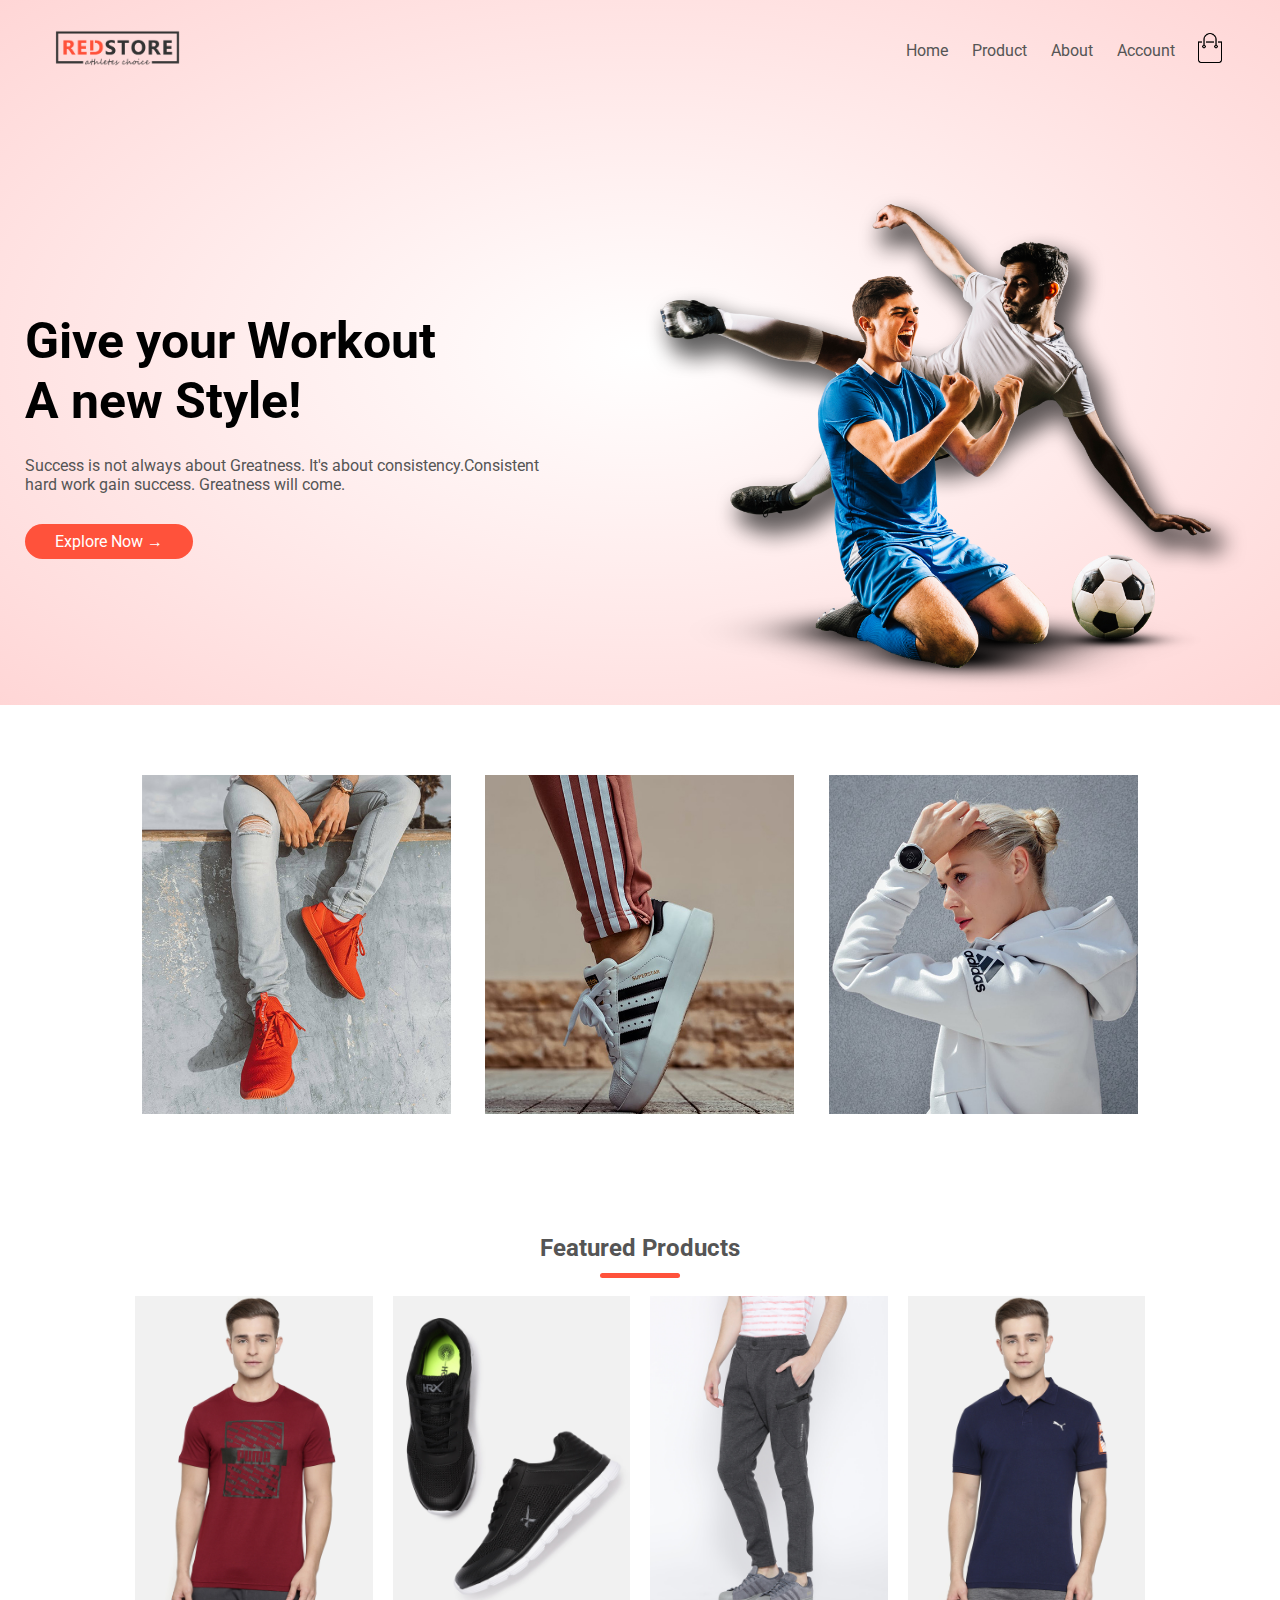
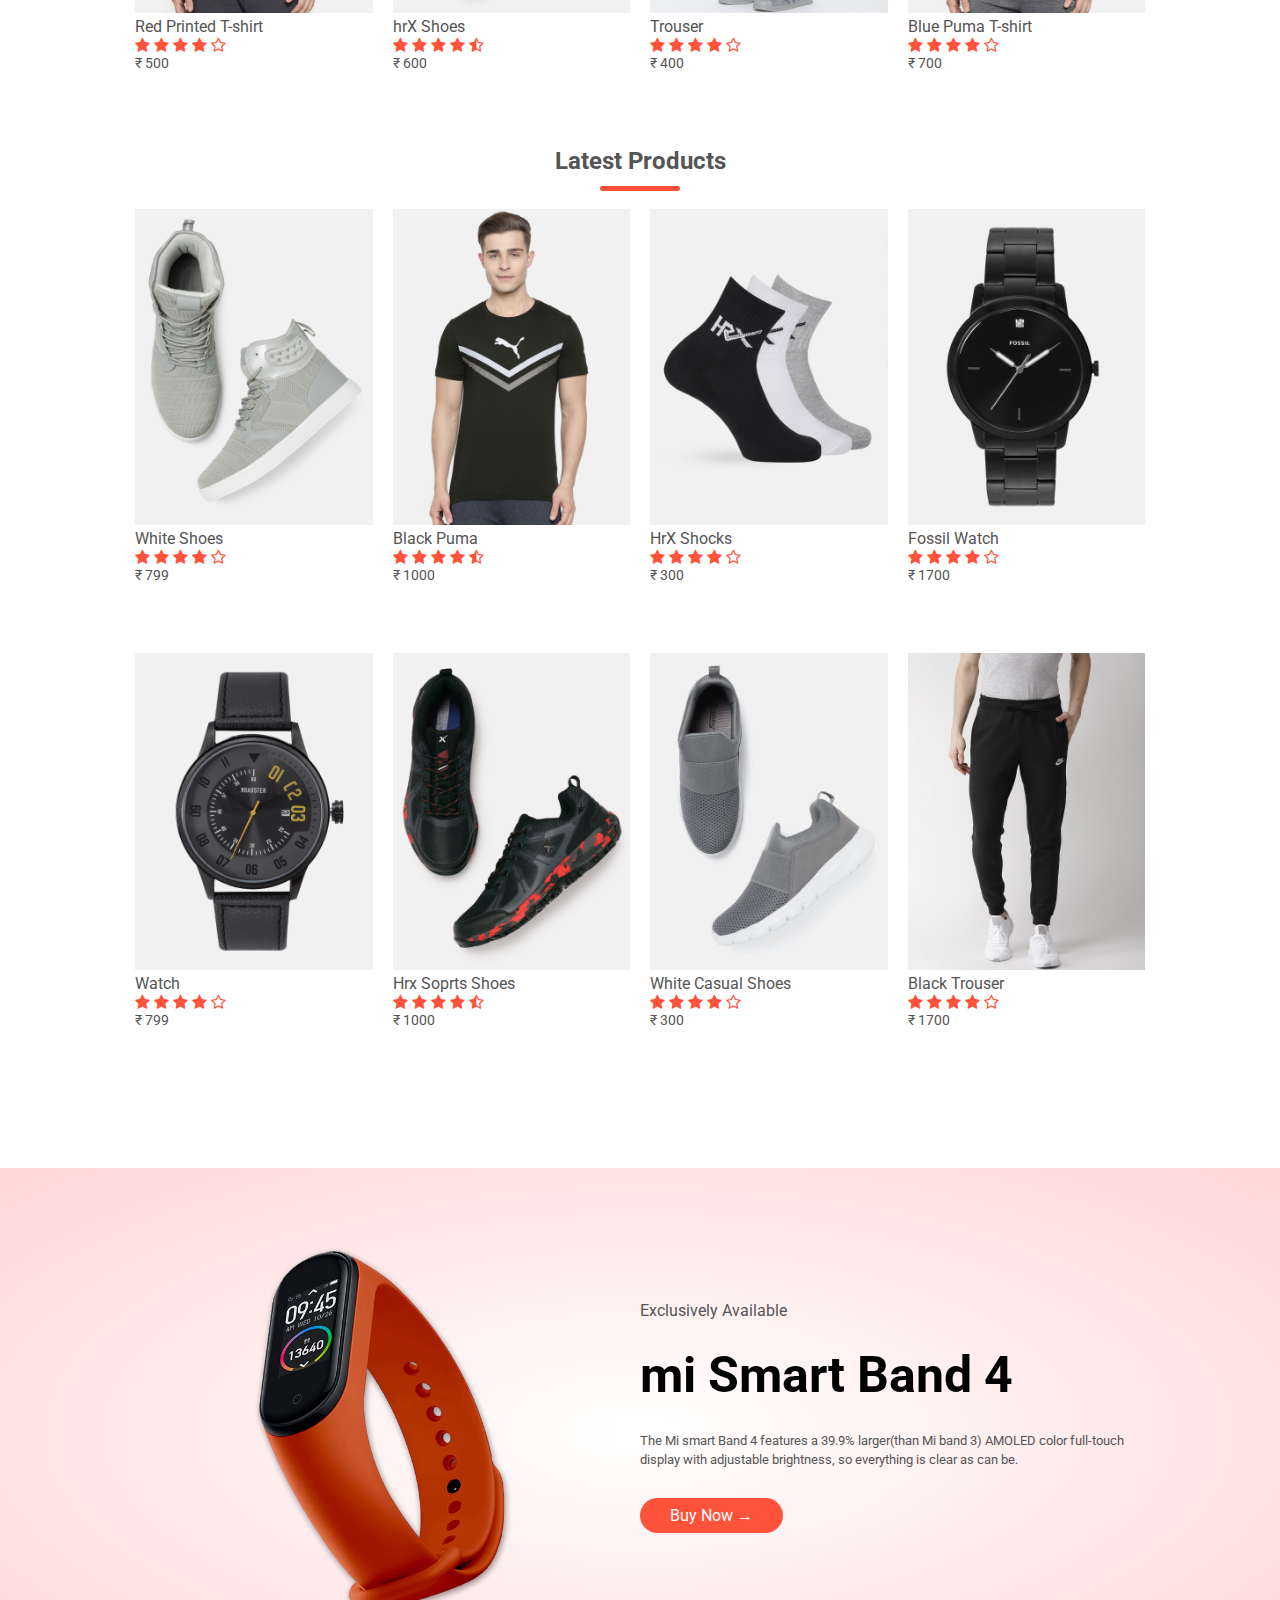
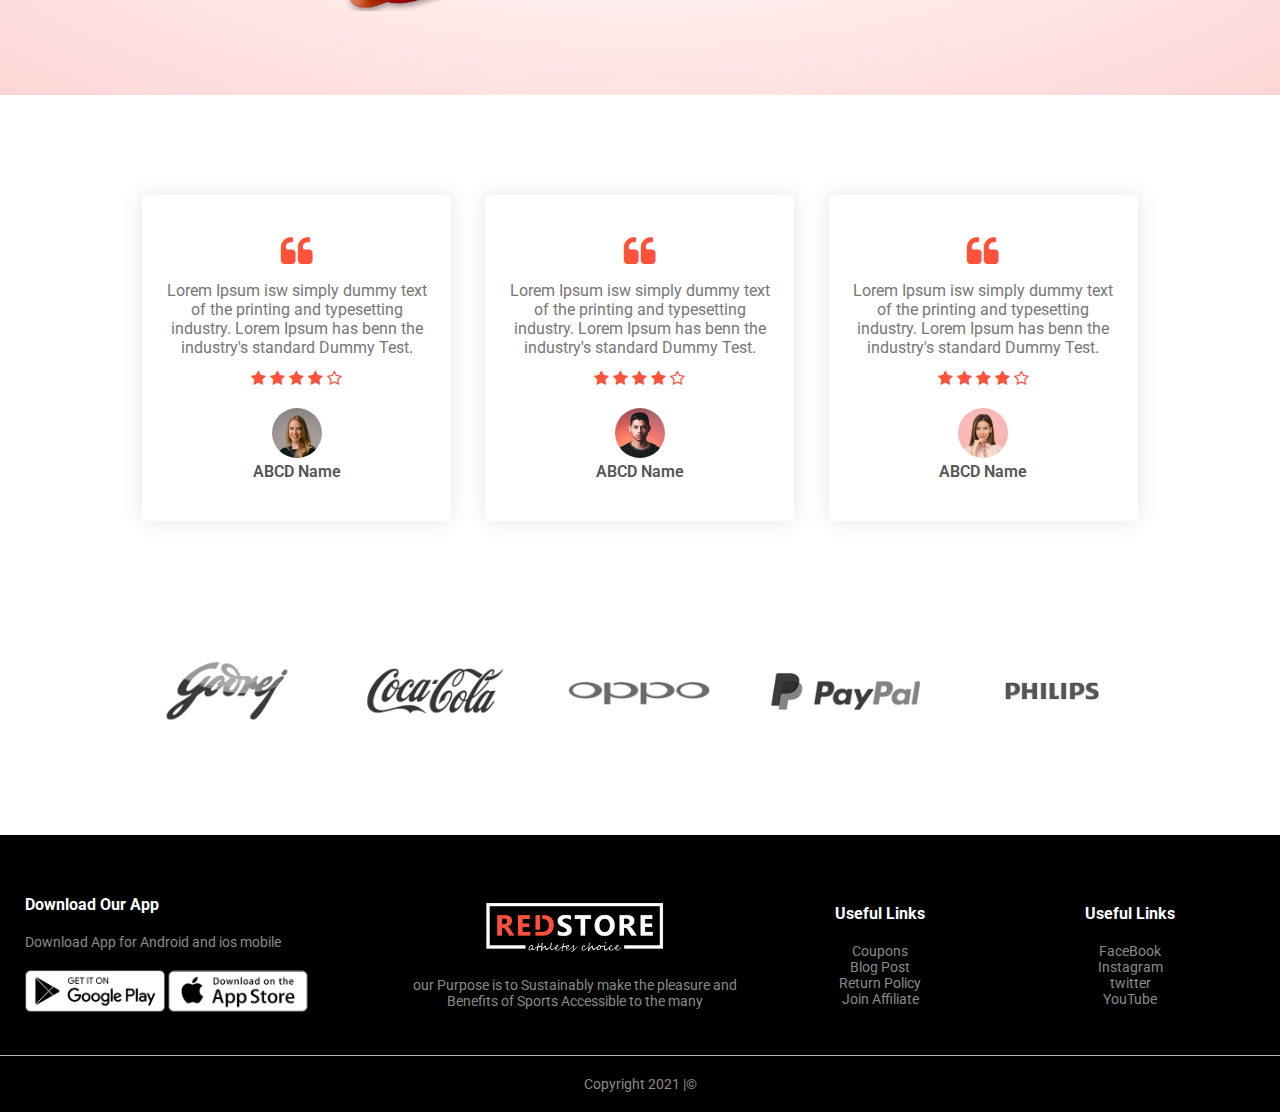
<file: index.html>
<!DOCTYPE html>
<html lang="en">
  <head>
    <meta charset="UTF-8" />
    <meta name="viewport" content="width=device-width, initial-scale=1.0" />
    <title>RedStore |Ecommerce</title>
    <link rel="stylesheet" href="style.css" />
    <!-- Font Link -->
    <link
      href="https://fonts.googleapis.com/css2?family=Roboto:wght@300;400;500;700&display=swap"
      rel="stylesheet"
    />
    <!-- Font -->
    <link
      rel="stylesheet"
      href="https://cdnjs.cloudflare.com/ajax/libs/font-awesome/4.7.0/css/font-awesome.min.css"
    />
  </head>
  <body>
    <div class="header">
      <div class="container">
        <div class="navbar">
          <div class="logo">
            <a href="index.html"
              ><img src="images/logo.png" alt="logo" width="125px"
            /></a>
          </div>
          <nav>
            <ul id="MenuItems">
              <li><a href="index.html">Home</a></li>
              <li><a href="product.html">Product</a></li>
              <li><a href="">About</a></li>
              <li><a href="account.html">Account</a></li>
            </ul>
          </nav>
          <a href="cart.html">
            <img src="images/cart.png" alt="cart" width="30px" height="30px"
          /></a>
          <img
            src="images/menu.png"
            alt="cart"
            class="menu-icon"
            onclick="menutoggle()"
          />
        </div>

        <div class="row">
          <div class="col-2">
            <h1>
              Give your Workout <br />
              A new Style!
            </h1>
            <p>
              Success is not always about Greatness. It's about
              consistency.Consistent <br />
              hard work gain success. Greatness will come.
            </p>
            <a href="" class="btn">Explore Now &#8594;</a>
          </div>

          <div class="col-2">
            <img src="images/image1.png" alt="" />
          </div>
        </div>
      </div>
    </div>

    <!-- header section end -->

    <!-- Fatured Categories -->

    <div class="categories">
      <div class="small-container">
        <div class="row">
          <div class="col-3"><img src="images/category-1.jpg" alt="" /></div>
          <div class="col-3"><img src="images/category-2.jpg" alt="" /></div>
          <div class="col-3"><img src="images/category-3.jpg" alt="" /></div>
        </div>
      </div>
    </div>

    <!-- Featured-Products -->

    <div class="small-container">
      <h2 class="title">Featured Products</h2>
      <div class="row">
        <div class="col-4">
          <a href="productdetails.html">
            <img src="images/product-1.jpg" alt=""
          /></a>
          <h4>Red Printed T-shirt</h4>
          <div class="rating">
            <i class="fa fa-star"></i>
            <i class="fa fa-star"></i>
            <i class="fa fa-star"></i>
            <i class="fa fa-star"></i>
            <i class="fa fa-star-o"></i>
          </div>
          <p>&#x20B9; 500</p>
        </div>
        <div class="col-4">
          <img src="images/product-2.jpg" alt="" />
          <h4>hrX Shoes</h4>
          <div class="rating">
            <i class="fa fa-star"></i>
            <i class="fa fa-star"></i>
            <i class="fa fa-star"></i>
            <i class="fa fa-star"></i>
            <i class="fa fa-star-half-o"></i>
          </div>
          <p>&#x20B9; 600</p>
        </div>
        <div class="col-4">
          <img src="images/product-3.jpg" alt="" />
          <h4>Trouser</h4>
          <div class="rating">
            <i class="fa fa-star"></i>
            <i class="fa fa-star"></i>
            <i class="fa fa-star"></i>
            <i class="fa fa-star"></i>
            <i class="fa fa-star-o"></i>
          </div>
          <p>&#x20B9; 400</p>
        </div>
        <div class="col-4">
          <img src="images/product-4.jpg" alt="" />
          <h4>Blue Puma T-shirt</h4>
          <div class="rating">
            <i class="fa fa-star"></i>
            <i class="fa fa-star"></i>
            <i class="fa fa-star"></i>
            <i class="fa fa-star"></i>
            <i class="fa fa-star-o"></i>
          </div>
          <p>&#x20B9; 700</p>
        </div>
      </div>

      <!-- Latest Products -->

      <h2 class="title">Latest Products</h2>

      <div class="row">
        <div class="col-4">
          <img src="images/product-5.jpg" alt="" />
          <h4>White Shoes</h4>
          <div class="rating">
            <i class="fa fa-star"></i>
            <i class="fa fa-star"></i>
            <i class="fa fa-star"></i>
            <i class="fa fa-star"></i>
            <i class="fa fa-star-o"></i>
          </div>
          <p>&#x20B9; 799</p>
        </div>
        <div class="col-4">
          <img src="images/product-6.jpg" alt="" />
          <h4>Black Puma</h4>
          <div class="rating">
            <i class="fa fa-star"></i>
            <i class="fa fa-star"></i>
            <i class="fa fa-star"></i>
            <i class="fa fa-star"></i>
            <i class="fa fa-star-half-o"></i>
          </div>
          <p>&#x20B9; 1000</p>
        </div>
        <div class="col-4">
          <img src="images/product-7.jpg" alt="" />
          <h4>HrX Shocks</h4>
          <div class="rating">
            <i class="fa fa-star"></i>
            <i class="fa fa-star"></i>
            <i class="fa fa-star"></i>
            <i class="fa fa-star"></i>
            <i class="fa fa-star-o"></i>
          </div>
          <p>&#x20B9; 300</p>
        </div>
        <div class="col-4">
          <img src="images/product-8.jpg" alt="" />
          <h4>Fossil Watch</h4>
          <div class="rating">
            <i class="fa fa-star"></i>
            <i class="fa fa-star"></i>
            <i class="fa fa-star"></i>
            <i class="fa fa-star"></i>
            <i class="fa fa-star-o"></i>
          </div>
          <p>&#x20B9; 1700</p>
        </div>
        <div class="col-4">
          <img src="images/product-9.jpg" alt="" />
          <h4>Watch</h4>
          <div class="rating">
            <i class="fa fa-star"></i>
            <i class="fa fa-star"></i>
            <i class="fa fa-star"></i>
            <i class="fa fa-star"></i>
            <i class="fa fa-star-o"></i>
          </div>
          <p>&#x20B9; 799</p>
        </div>
        <div class="col-4">
          <img src="images/product-10.jpg" alt="" />
          <h4>Hrx Soprts Shoes</h4>
          <div class="rating">
            <i class="fa fa-star"></i>
            <i class="fa fa-star"></i>
            <i class="fa fa-star"></i>
            <i class="fa fa-star"></i>
            <i class="fa fa-star-half-o"></i>
          </div>
          <p>&#x20B9; 1000</p>
        </div>
        <div class="col-4">
          <img src="images/product-11.jpg" alt="" />
          <h4>White Casual Shoes</h4>
          <div class="rating">
            <i class="fa fa-star"></i>
            <i class="fa fa-star"></i>
            <i class="fa fa-star"></i>
            <i class="fa fa-star"></i>
            <i class="fa fa-star-o"></i>
          </div>
          <p>&#x20B9; 300</p>
        </div>
        <div class="col-4">
          <img src="images/product-12.jpg" alt="" />
          <h4>Black Trouser</h4>
          <div class="rating">
            <i class="fa fa-star"></i>
            <i class="fa fa-star"></i>
            <i class="fa fa-star"></i>
            <i class="fa fa-star"></i>
            <i class="fa fa-star-o"></i>
          </div>
          <p>&#x20B9; 1700</p>
        </div>
      </div>
    </div>

    <!-- offer -->

    <div class="offer">
      <div class="small-container">
        <div class="row">
          <div class="col-2">
            <img src="images/exclusive.png" alt="" class="offer-img" />
          </div>
          <div class="col-2">
            <p>Exclusively Available</p>
            <h1>mi Smart Band 4</h1>
            <small>
              The Mi smart Band 4 features a 39.9% larger(than Mi band 3) AMOLED
              color full-touch display with adjustable brightness, so everything
              is clear as can be. <br />
            </small>
            <a href="" class="btn">Buy Now &#8594;</a>
          </div>
        </div>
      </div>
    </div>

    <!-- testimonial -->

    <div class="testimonial">
      <div class="small-container">
        <div class="row">
          <div class="col-3">
            <i class="fa fa-quote-left"></i>
            <p>
              Lorem Ipsum isw simply dummy text of the printing and typesetting
              industry. Lorem Ipsum has benn the industry's standard Dummy Test.
            </p>
            <div class="rating">
              <i class="fa fa-star"></i>
              <i class="fa fa-star"></i>
              <i class="fa fa-star"></i>
              <i class="fa fa-star"></i>
              <i class="fa fa-star-o"></i>
            </div>
            <img src="images/user-1.png" alt="" />
            <h3>ABCD Name</h3>
          </div>
          <div class="col-3">
            <i class="fa fa-quote-left"></i>
            <p>
              Lorem Ipsum isw simply dummy text of the printing and typesetting
              industry. Lorem Ipsum has benn the industry's standard Dummy Test.
            </p>
            <div class="rating">
              <i class="fa fa-star"></i>
              <i class="fa fa-star"></i>
              <i class="fa fa-star"></i>
              <i class="fa fa-star"></i>
              <i class="fa fa-star-o"></i>
            </div>
            <img src="images/user-2.png" alt="" />
            <h3>ABCD Name</h3>
          </div>
          <div class="col-3">
            <i class="fa fa-quote-left"></i>
            <p>
              Lorem Ipsum isw simply dummy text of the printing and typesetting
              industry. Lorem Ipsum has benn the industry's standard Dummy Test.
            </p>
            <div class="rating">
              <i class="fa fa-star"></i>
              <i class="fa fa-star"></i>
              <i class="fa fa-star"></i>
              <i class="fa fa-star"></i>
              <i class="fa fa-star-o"></i>
            </div>
            <img src="images/user-3.png" alt="" />
            <h3>ABCD Name</h3>
          </div>
        </div>
      </div>
    </div>

    <!-- ------------- Brands Logo -->

    <div class="brands">
      <div class="small-container">
        <div class="row">
          <div class="col-5">
            <img src="images/logo-godrej.png" alt="" />
          </div>
          <div class="col-5">
            <img src="images/logo-coca-cola.png" alt="" />
          </div>
          <div class="col-5">
            <img src="images/logo-oppo.png" alt="" />
          </div>
          <div class="col-5">
            <img src="images/logo-paypal.png" alt="" />
          </div>
          <div class="col-5">
            <img src="images/logo-philips.png" alt="" />
          </div>
        </div>
      </div>
    </div>

    <!-- Footer section -->

    <div class="footer">
      <div class="container">
        <div class="row">
          <div class="footer-col-1">
            <h3>Download Our App</h3>
            <p>Download App for Android and ios mobile</p>
            <div class="app-logo">
              <img src="images/play-store.png" alt="" />
              <img src="images/app-store.png" alt="" />
            </div>
          </div>
          <div class="footer-col-2">
            <img src="images/logo-white.png" alt="" />
            <p>
              our Purpose is to Sustainably make the pleasure and Benefits of
              Sports Accessible to the many
            </p>
          </div>
          <div class="footer-col-3">
            <h3>Useful Links</h3>
            <ul>
              <li>Coupons</li>
              <li>Blog Post</li>
              <li>Return Policy</li>
              <li>Join Affiliate</li>
            </ul>
          </div>
          <div class="footer-col-4">
            <h3>Useful Links</h3>
            <ul>
              <li>FaceBook</li>
              <li>Instagram</li>
              <li>twitter</li>
              <li>YouTube</li>
            </ul>
          </div>
        </div>
      </div>
      <hr />
      <p class="copyright">Copyright 2021 |©</p>
    </div>

    <!-- js for toggle menu -->

    <script>
      var MenuItems = document.getElementById("MenuItems");
      MenuItems.style.maxHeight = "0px";

      function menutoggle() {
        if (MenuItems.style.maxHeight == "0px") {
          MenuItems.style.maxHeight = "200px";
        } else {
          MenuItems.style.maxHeight = "0";
        }
      }
    </script>
  </body>
</html>
</file>
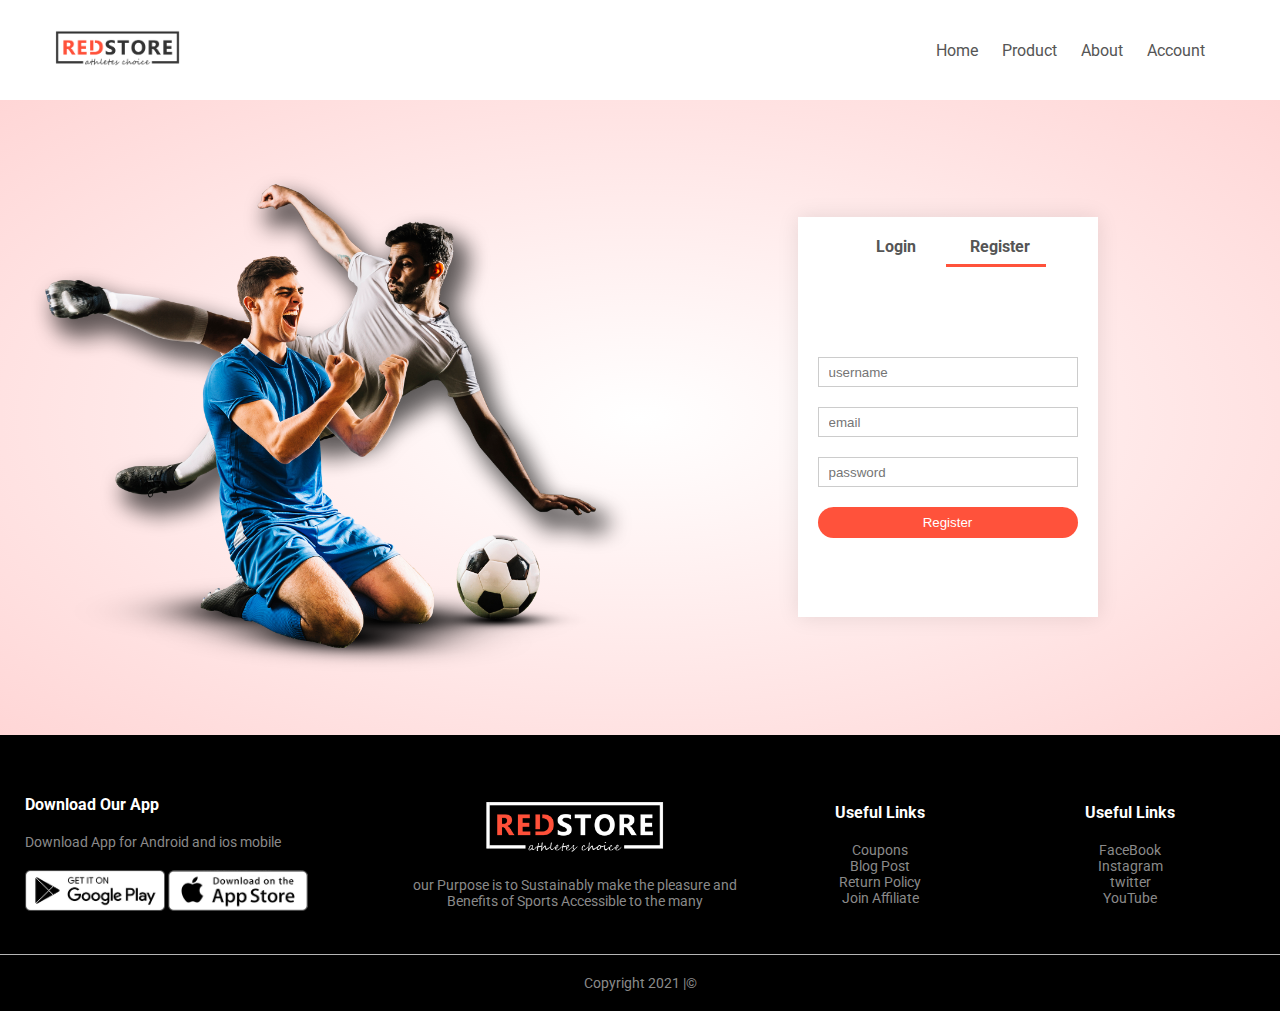
<file: account.html>
<!DOCTYPE html>
<html lang="en">
  <head>
    <meta charset="UTF-8" />
    <meta name="viewport" content="width=device-width, initial-scale=1.0" />
    <title>Product | RedStore</title>
    <link rel="stylesheet" href="style.css" />
    <!-- Font Link -->
    <link
      href="https://fonts.googleapis.com/css2?family=Roboto:wght@300;400;500;700&display=swap"
      rel="stylesheet"
    />
    <!-- Font -->
    <link
      rel="stylesheet"
      href="https://cdnjs.cloudflare.com/ajax/libs/font-awesome/4.7.0/css/font-awesome.min.css"
    />
  </head>

  <body>
    <div class="container">
      <div class="navbar">
        <div class="logo">
          <img src="images/logo.png" alt="logo" width="125px" />
        </div>
        <nav>
          <!-- Navigation bar  -->
          <ul id="MenuItems">
            <li><a href="index.html">Home</a></li>
            <li><a href="">Product</a></li>
            <li><a href="">About</a></li>
            <li><a href="">Account</a></li>
          </ul>
        </nav>

        <img
          src="images/menu.png"
          alt="cart"
          class="menu-icon"
          onclick="menutoggle()"
        />
      </div>
    </div>

    <!-- Account Details -->

    <div class="account-page">
      <div class="container">
        <div class="row">
          <div class="col-2">
            <img src="images/image1.png" alt="" width="100%" />
          </div>
          <div class="col-2">
            <div class="form-container">
              <div class="form-btn">
                <span onclick="login()">Login</span>
                <span onclick="register()">Register</span>
                <hr id="Indicator" />
              </div>

              <form id="LoginForm">
                <input type="text" placeholder="username" />
                <input type="password" placeholder="password" />
                <button type="submit" class="btn">Login</button>
                <a href="">ForgotPassword</a>
              </form>

              <form id="RgForm">
                <input type="text" placeholder="username" />
                <input type="email" placeholder="email" />
                <input type="password" placeholder="password" />
                <button type="submit" class="btn">Register</button>
              </form>
            </div>
          </div>
        </div>
      </div>
    </div>

    <!-- Footer section -->

    <div class="footer">
      <div class="container">
        <div class="row">
          <div class="footer-col-1">
            <h3>Download Our App</h3>
            <p>Download App for Android and ios mobile</p>
            <div class="app-logo">
              <img src="images/play-store.png" alt="" />
              <img src="images/app-store.png" alt="" />
            </div>
          </div>
          <div class="footer-col-2">
            <img src="images/logo-white.png" alt="" />
            <p>
              our Purpose is to Sustainably make the pleasure and Benefits of
              Sports Accessible to the many
            </p>
          </div>
          <div class="footer-col-3">
            <h3>Useful Links</h3>
            <ul>
              <li>Coupons</li>
              <li>Blog Post</li>
              <li>Return Policy</li>
              <li>Join Affiliate</li>
            </ul>
          </div>
          <div class="footer-col-4">
            <h3>Useful Links</h3>
            <ul>
              <li>FaceBook</li>
              <li>Instagram</li>
              <li>twitter</li>
              <li>YouTube</li>
            </ul>
          </div>
        </div>
      </div>
      <hr />
      <p class="copyright">Copyright 2021 |©</p>
    </div>

    <!-- js for toggle menu -->

    <script>
      var MenuItems = document.getElementById("MenuItems");
      MenuItems.style.maxHeight = "0px";

      function menutoggle() {
        if (MenuItems.style.maxHeight == "0px") {
          MenuItems.style.maxHeight = "200px";
        } else {
          MenuItems.style.maxHeight = "0";
        }
      }
    </script>

    <!-- Js for Toggle form -->

    <script>
      var LoginForm = document.getElementById("LoginForm");
      var RgForm = document.getElementById("RgForm");
      var Indicator = document.getElementById("Indicator");

      function register() {
        RgForm.style.transform = "translateX(0px)";
        LoginForm.style.transform = "translateX(0px)";
        Indicator.style.transform = "translateX(100px)";
      }

      function login() {
        RgForm.style.transform = "translateX(300px)";
        LoginForm.style.transform = "translateX(300px)";
        Indicator.style.transform = "translateX(0px)";
      }
    </script>
  </body>
</html>
</file>
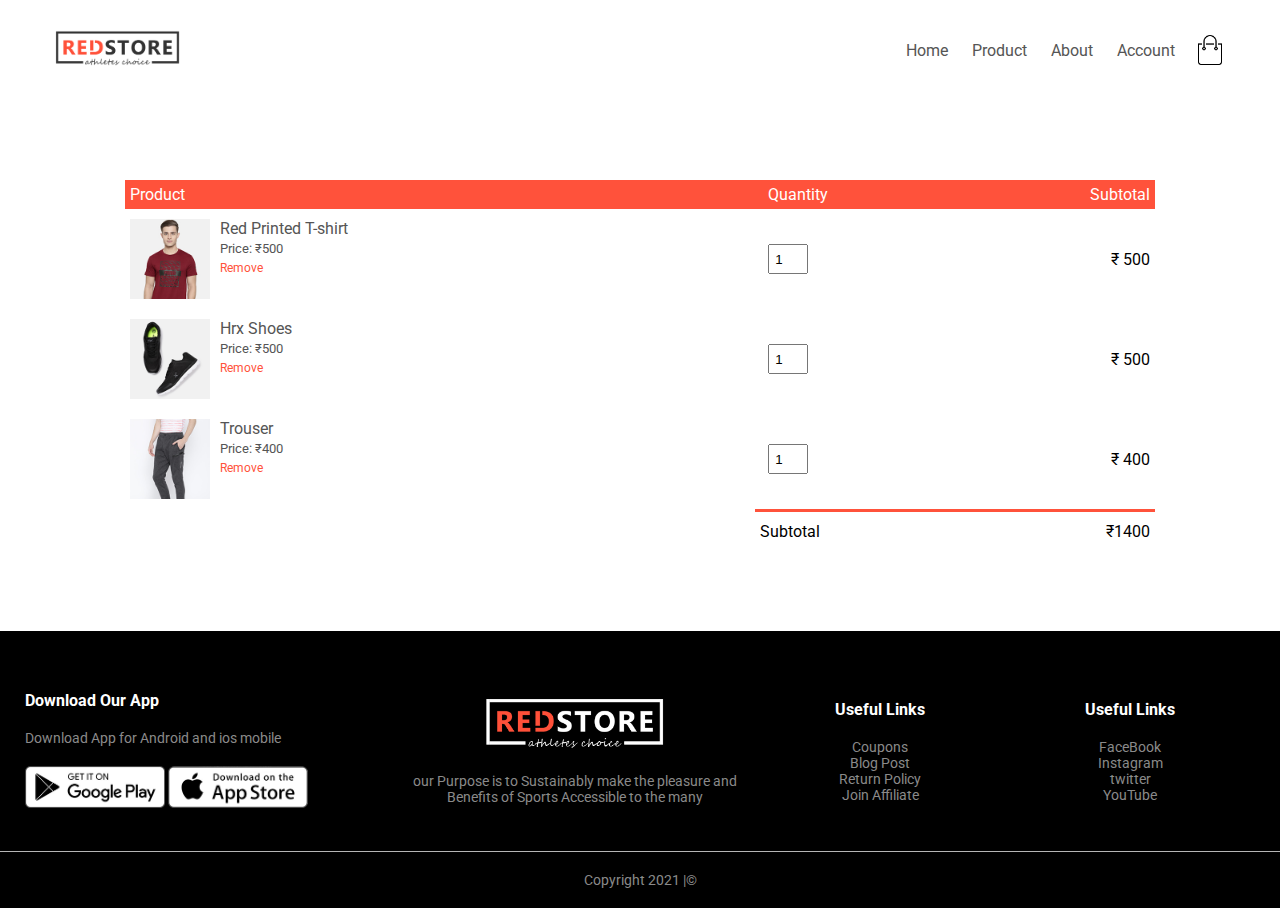
<file: cart.html>
<!DOCTYPE html>
<html lang="en">
  <head>
    <meta charset="UTF-8" />
    <meta name="viewport" content="width=device-width, initial-scale=1.0" />
    <title>Product | RedStore</title>
    <link rel="stylesheet" href="style.css" />
    <!-- Font Link -->
    <link
      href="https://fonts.googleapis.com/css2?family=Roboto:wght@300;400;500;700&display=swap"
      rel="stylesheet"
    />
    <!-- Font -->
    <link
      rel="stylesheet"
      href="https://cdnjs.cloudflare.com/ajax/libs/font-awesome/4.7.0/css/font-awesome.min.css"
    />
  </head>

  <body>
    <div class="container">
      <div class="navbar">
        <div class="logo">
          <img src="images/logo.png" alt="logo" width="125px" />
        </div>
        <nav>
          <!-- Navigation bar  -->
          <ul id="MenuItems">
            <li><a href="index.html">Home</a></li>
            <li><a href="product.html">Product</a></li>
            <li><a href="">About</a></li>
            <li><a href="">Account</a></li>
          </ul>
        </nav>
        <img src="images/cart.png" alt="cart" width="30px" height="30px" />
        <img
          src="images/menu.png"
          alt="cart"
          class="menu-icon"
          onclick="menutoggle()"
        />
      </div>
    </div>

    <!-- Cart Items Details -->

    <div class="small-container cart-page">
      <table>
        <tr>
          <th>Product</th>
          <th>Quantity</th>
          <th>Subtotal</th>
        </tr>

        <tr>
          <td>
            <div class="cart-info">
              <img src="images/buy-1.jpg" alt="" />
              <div>
                <p>Red Printed T-shirt</p>
                <small>Price: &#x20B9;500</small>
                <br />
                <a href="">Remove</a>
              </div>
            </div>
          </td>
          <td><input type="number" value="1" /></td>
          <td>&#x20B9; 500</td>
        </tr>

        <tr>
          <td>
            <div class="cart-info">
              <img src="images/buy-2.jpg" alt="" />
              <div>
                <p>Hrx Shoes</p>
                <small>Price: &#x20B9;500</small>
                <br />
                <a href="">Remove</a>
              </div>
            </div>
          </td>
          <td><input type="number" value="1" /></td>
          <td>&#x20B9; 500</td>
        </tr>

        <tr>
          <td>
            <div class="cart-info">
              <img src="images/buy-3.jpg" alt="" />
              <div>
                <p>Trouser</p>
                <small>Price: &#x20B9;400</small>
                <br />
                <a href="">Remove</a>
              </div>
            </div>
          </td>
          <td><input type="number" value="1" /></td>
          <td>&#x20B9; 400</td>
        </tr>
      </table>

      <!-- total price -->
      <div class="total-price">
        <table>
          <tr>
            <td>Subtotal</td>
            <td>&#x20B9;1400</td>
          </tr>
        </table>
      </div>
    </div>

    <!-- Footer section -->

    <div class="footer">
      <div class="container">
        <div class="row">
          <div class="footer-col-1">
            <h3>Download Our App</h3>
            <p>Download App for Android and ios mobile</p>
            <div class="app-logo">
              <img src="images/play-store.png" alt="" />
              <img src="images/app-store.png" alt="" />
            </div>
          </div>
          <div class="footer-col-2">
            <img src="images/logo-white.png" alt="" />
            <p>
              our Purpose is to Sustainably make the pleasure and Benefits of
              Sports Accessible to the many
            </p>
          </div>
          <div class="footer-col-3">
            <h3>Useful Links</h3>
            <ul>
              <li>Coupons</li>
              <li>Blog Post</li>
              <li>Return Policy</li>
              <li>Join Affiliate</li>
            </ul>
          </div>
          <div class="footer-col-4">
            <h3>Useful Links</h3>
            <ul>
              <li>FaceBook</li>
              <li>Instagram</li>
              <li>twitter</li>
              <li>YouTube</li>
            </ul>
          </div>
        </div>
      </div>
      <hr />
      <p class="copyright">Copyright 2021 |©</p>
    </div>

    <!-- js for toggle menu -->

    <script>
      var MenuItems = document.getElementById("MenuItems");
      MenuItems.style.maxHeight = "0px";

      function menutoggle() {
        if (MenuItems.style.maxHeight == "0px") {
          MenuItems.style.maxHeight = "200px";
        } else {
          MenuItems.style.maxHeight = "0";
        }
      }
    </script>
  </body>
</html>
</file>
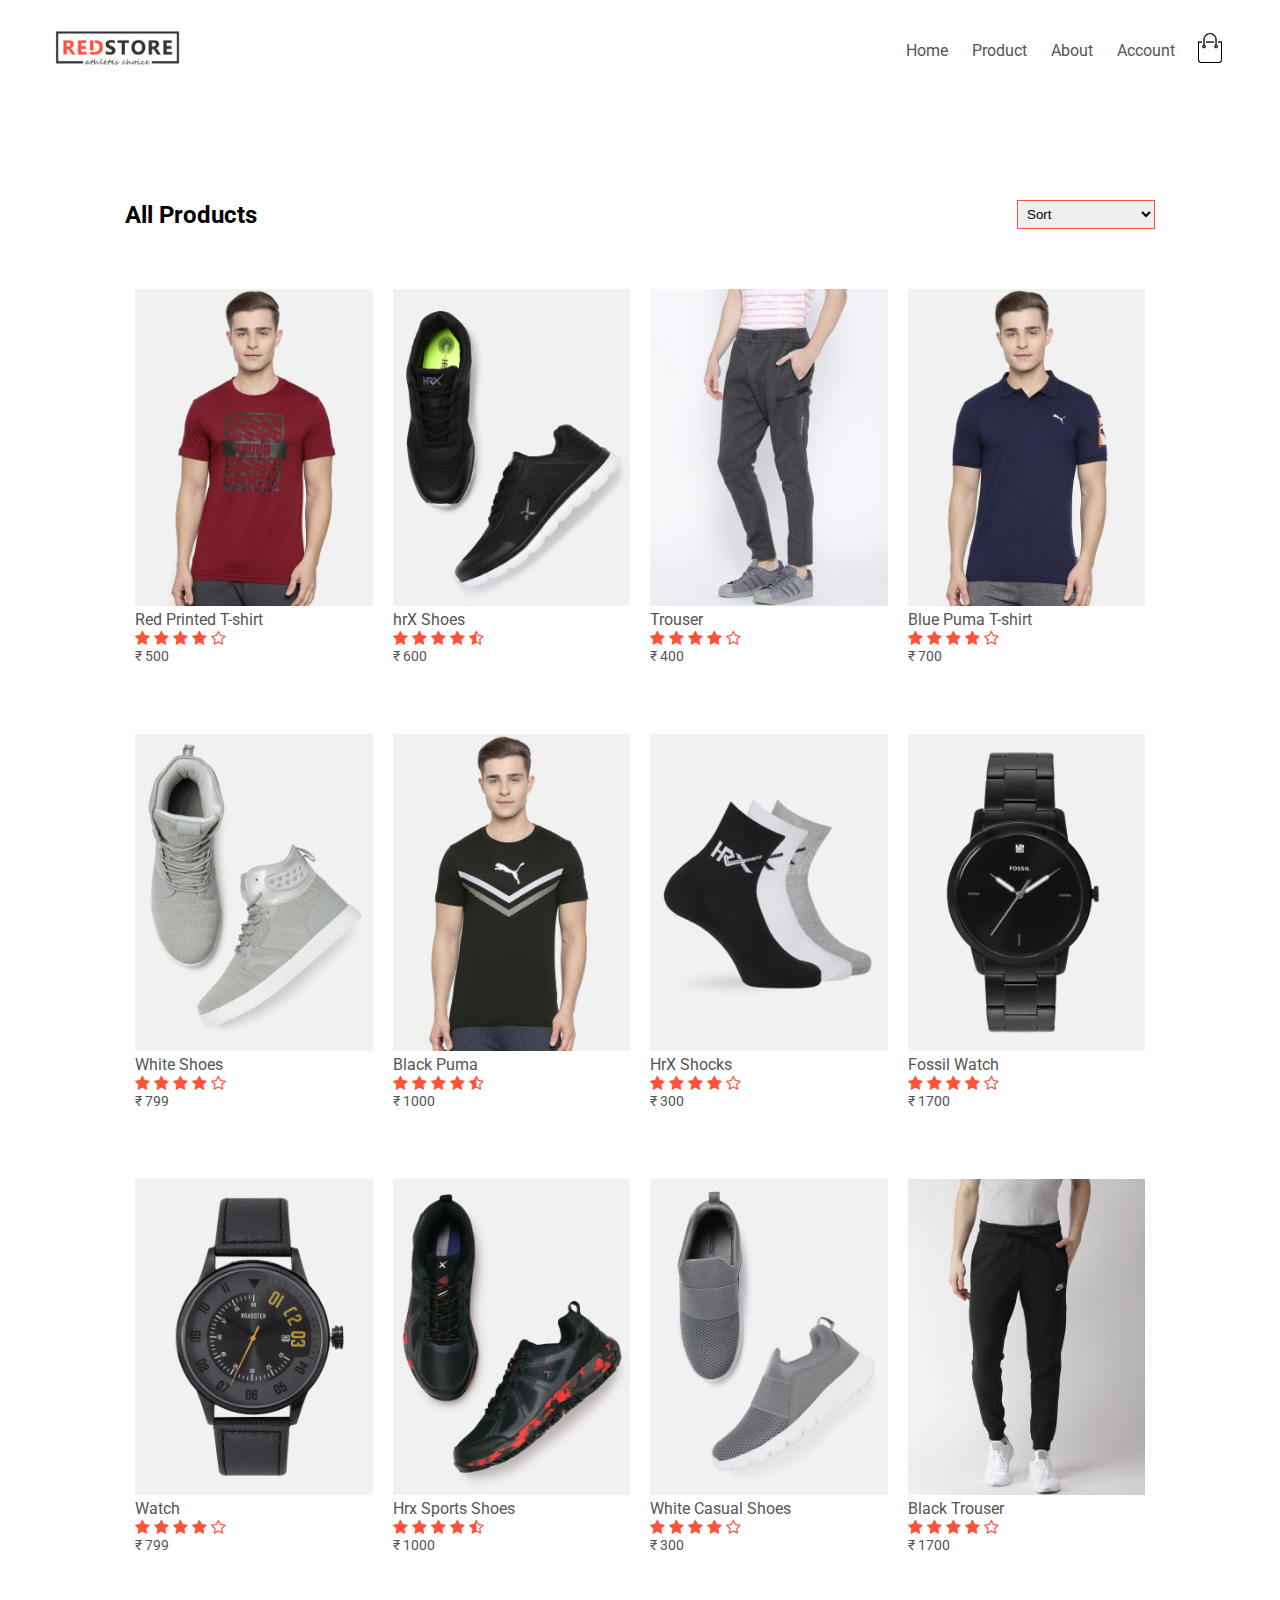
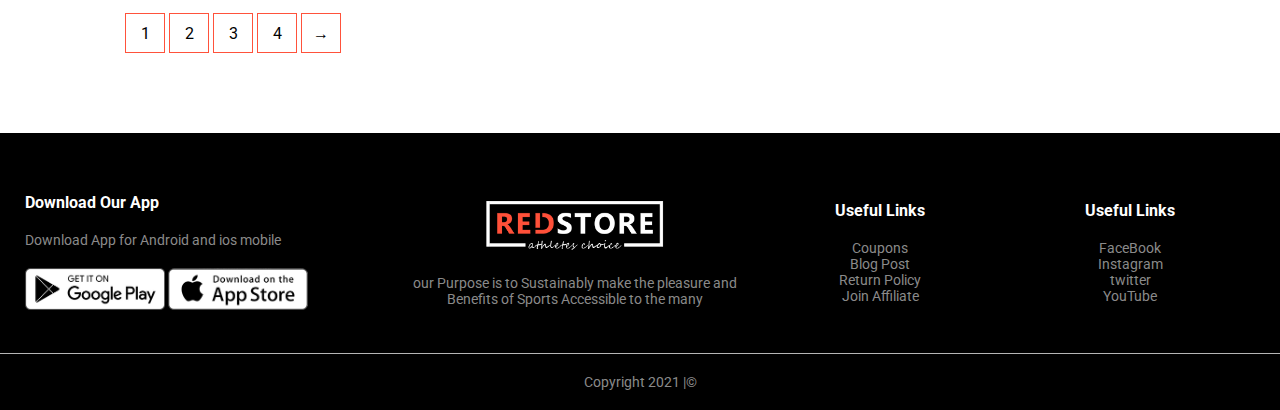
<file: product.html>
<!DOCTYPE html>
<html lang="en">
  <head>
    <meta charset="UTF-8" />
    <meta name="viewport" content="width=device-width, initial-scale=1.0" />
    <title>Product | RedStore</title>
    <link rel="stylesheet" href="style.css" />
    <!-- Font Link -->
    <link
      href="https://fonts.googleapis.com/css2?family=Roboto:wght@300;400;500;700&display=swap"
      rel="stylesheet"
    />
    <!-- Font -->
    <link
      rel="stylesheet"
      href="https://cdnjs.cloudflare.com/ajax/libs/font-awesome/4.7.0/css/font-awesome.min.css"
    />
  </head>
  <body>
    <div class="container">
      <div class="navbar">
        <div class="logo">
          <img src="images/logo.png" alt="logo" width="125px" />
        </div>
        <nav>
          <ul id="MenuItems">
            <li><a href="index.html">Home</a></li>
            <li><a href="product.html">Product</a></li>
            <li><a href="">About</a></li>
            <li><a href="account.html">Account</a></li>
          </ul>
        </nav>
        <a href="cart.html">
          <img src="images/cart.png" alt="cart" width="30px" height="30px"
        /></a>
        <img
          src="images/menu.png"
          alt="cart"
          class="menu-icon"
          onclick="menutoggle()"
        />
      </div>
    </div>

    <div class="small-container">
      <div class="row row-2">
        <h2>All Products</h2>
        <select>
          <option>Sort</option>
          <option>Sort By Price</option>
          <option>Sort By popularity</option>
          <option>Sort by Sale</option>
        </select>
      </div>

      <div class="row">
        <div class="col-4">
          <a href="productdetails.html"
            ><img src="images/product-1.jpg" alt=""
          /></a>
          <h4>Red Printed T-shirt</h4>
          <div class="rating">
            <i class="fa fa-star"></i>
            <i class="fa fa-star"></i>
            <i class="fa fa-star"></i>
            <i class="fa fa-star"></i>
            <i class="fa fa-star-o"></i>
          </div>
          <p>&#x20B9; 500</p>
        </div>
        <div class="col-4">
          <img src="images/product-2.jpg" alt="" />
          <h4>hrX Shoes</h4>
          <div class="rating">
            <i class="fa fa-star"></i>
            <i class="fa fa-star"></i>
            <i class="fa fa-star"></i>
            <i class="fa fa-star"></i>
            <i class="fa fa-star-half-o"></i>
          </div>
          <p>&#x20B9; 600</p>
        </div>
        <div class="col-4">
          <img src="images/product-3.jpg" alt="" />
          <h4>Trouser</h4>
          <div class="rating">
            <i class="fa fa-star"></i>
            <i class="fa fa-star"></i>
            <i class="fa fa-star"></i>
            <i class="fa fa-star"></i>
            <i class="fa fa-star-o"></i>
          </div>
          <p>&#x20B9; 400</p>
        </div>
        <div class="col-4">
          <img src="images/product-4.jpg" alt="" />
          <h4>Blue Puma T-shirt</h4>
          <div class="rating">
            <i class="fa fa-star"></i>
            <i class="fa fa-star"></i>
            <i class="fa fa-star"></i>
            <i class="fa fa-star"></i>
            <i class="fa fa-star-o"></i>
          </div>
          <p>&#x20B9; 700</p>
        </div>
      </div>
      <div class="row">
        <div class="col-4">
          <img src="images/product-5.jpg" alt="" />
          <h4>White Shoes</h4>
          <div class="rating">
            <i class="fa fa-star"></i>
            <i class="fa fa-star"></i>
            <i class="fa fa-star"></i>
            <i class="fa fa-star"></i>
            <i class="fa fa-star-o"></i>
          </div>
          <p>&#x20B9; 799</p>
        </div>
        <div class="col-4">
          <img src="images/product-6.jpg" alt="" />
          <h4>Black Puma <T-shirt></T-shirt></h4>
          <div class="rating">
            <i class="fa fa-star"></i>
            <i class="fa fa-star"></i>
            <i class="fa fa-star"></i>
            <i class="fa fa-star"></i>
            <i class="fa fa-star-half-o"></i>
          </div>
          <p>&#x20B9; 1000</p>
        </div>
        <div class="col-4">
          <img src="images/product-7.jpg" alt="" />
          <h4>HrX Shocks</h4>
          <div class="rating">
            <i class="fa fa-star"></i>
            <i class="fa fa-star"></i>
            <i class="fa fa-star"></i>
            <i class="fa fa-star"></i>
            <i class="fa fa-star-o"></i>
          </div>
          <p>&#x20B9; 300</p>
        </div>
        <div class="col-4">
          <img src="images/product-8.jpg" alt="" />
          <h4>Fossil Watch</h4>
          <div class="rating">
            <i class="fa fa-star"></i>
            <i class="fa fa-star"></i>
            <i class="fa fa-star"></i>
            <i class="fa fa-star"></i>
            <i class="fa fa-star-o"></i>
          </div>
          <p>&#x20B9; 1700</p>
        </div>
        <div class="col-4">
          <img src="images/product-9.jpg" alt="" />
          <h4>Watch</h4>
          <div class="rating">
            <i class="fa fa-star"></i>
            <i class="fa fa-star"></i>
            <i class="fa fa-star"></i>
            <i class="fa fa-star"></i>
            <i class="fa fa-star-o"></i>
          </div>
          <p>&#x20B9; 799</p>
        </div>
        <div class="col-4">
          <img src="images/product-10.jpg" alt="" />
          <h4>Hrx Sports Shoes<T-shirt></T-shirt></h4>
          <div class="rating">
            <i class="fa fa-star"></i>
            <i class="fa fa-star"></i>
            <i class="fa fa-star"></i>
            <i class="fa fa-star"></i>
            <i class="fa fa-star-half-o"></i>
          </div>
          <p>&#x20B9; 1000</p>
        </div>
        <div class="col-4">
          <img src="images/product-11.jpg" alt="" />
          <h4>White Casual Shoes</h4>
          <div class="rating">
            <i class="fa fa-star"></i>
            <i class="fa fa-star"></i>
            <i class="fa fa-star"></i>
            <i class="fa fa-star"></i>
            <i class="fa fa-star-o"></i>
          </div>
          <p>&#x20B9; 300</p>
        </div>
        <div class="col-4">
          <img src="images/product-12.jpg" alt="" />
          <h4>Black Trouser</h4>
          <div class="rating">
            <i class="fa fa-star"></i>
            <i class="fa fa-star"></i>
            <i class="fa fa-star"></i>
            <i class="fa fa-star"></i>
            <i class="fa fa-star-o"></i>
          </div>
          <p>&#x20B9; 1700</p>
        </div>
      </div>
      <div class="page-btn">
        <span>1</span>
        <span>2</span>
        <span>3</span>
        <span>4</span>
        <span>&#8594;</span>
      </div>
    </div>

    <!-- Footer section -->

    <div class="footer">
      <div class="container">
        <div class="row">
          <div class="footer-col-1">
            <h3>Download Our App</h3>
            <p>Download App for Android and ios mobile</p>
            <div class="app-logo">
              <img src="images/play-store.png" alt="" />
              <img src="images/app-store.png" alt="" />
            </div>
          </div>
          <div class="footer-col-2">
            <img src="images/logo-white.png" alt="" />
            <p>
              our Purpose is to Sustainably make the pleasure and Benefits of
              Sports Accessible to the many
            </p>
          </div>
          <div class="footer-col-3">
            <h3>Useful Links</h3>
            <ul>
              <li>Coupons</li>
              <li>Blog Post</li>
              <li>Return Policy</li>
              <li>Join Affiliate</li>
            </ul>
          </div>
          <div class="footer-col-4">
            <h3>Useful Links</h3>
            <ul>
              <li>FaceBook</li>
              <li>Instagram</li>
              <li>twitter</li>
              <li>YouTube</li>
            </ul>
          </div>
        </div>
      </div>
      <hr />
      <p class="copyright">Copyright 2021 |©</p>
    </div>

    <!-- js for toggle menu -->

    <script>
      var MenuItems = document.getElementById("MenuItems");
      MenuItems.style.maxHeight = "0px";

      function menutoggle() {
        if (MenuItems.style.maxHeight == "0px") {
          MenuItems.style.maxHeight = "200px";
        } else {
          MenuItems.style.maxHeight = "0";
        }
      }
    </script>
  </body>
</html>
</file>
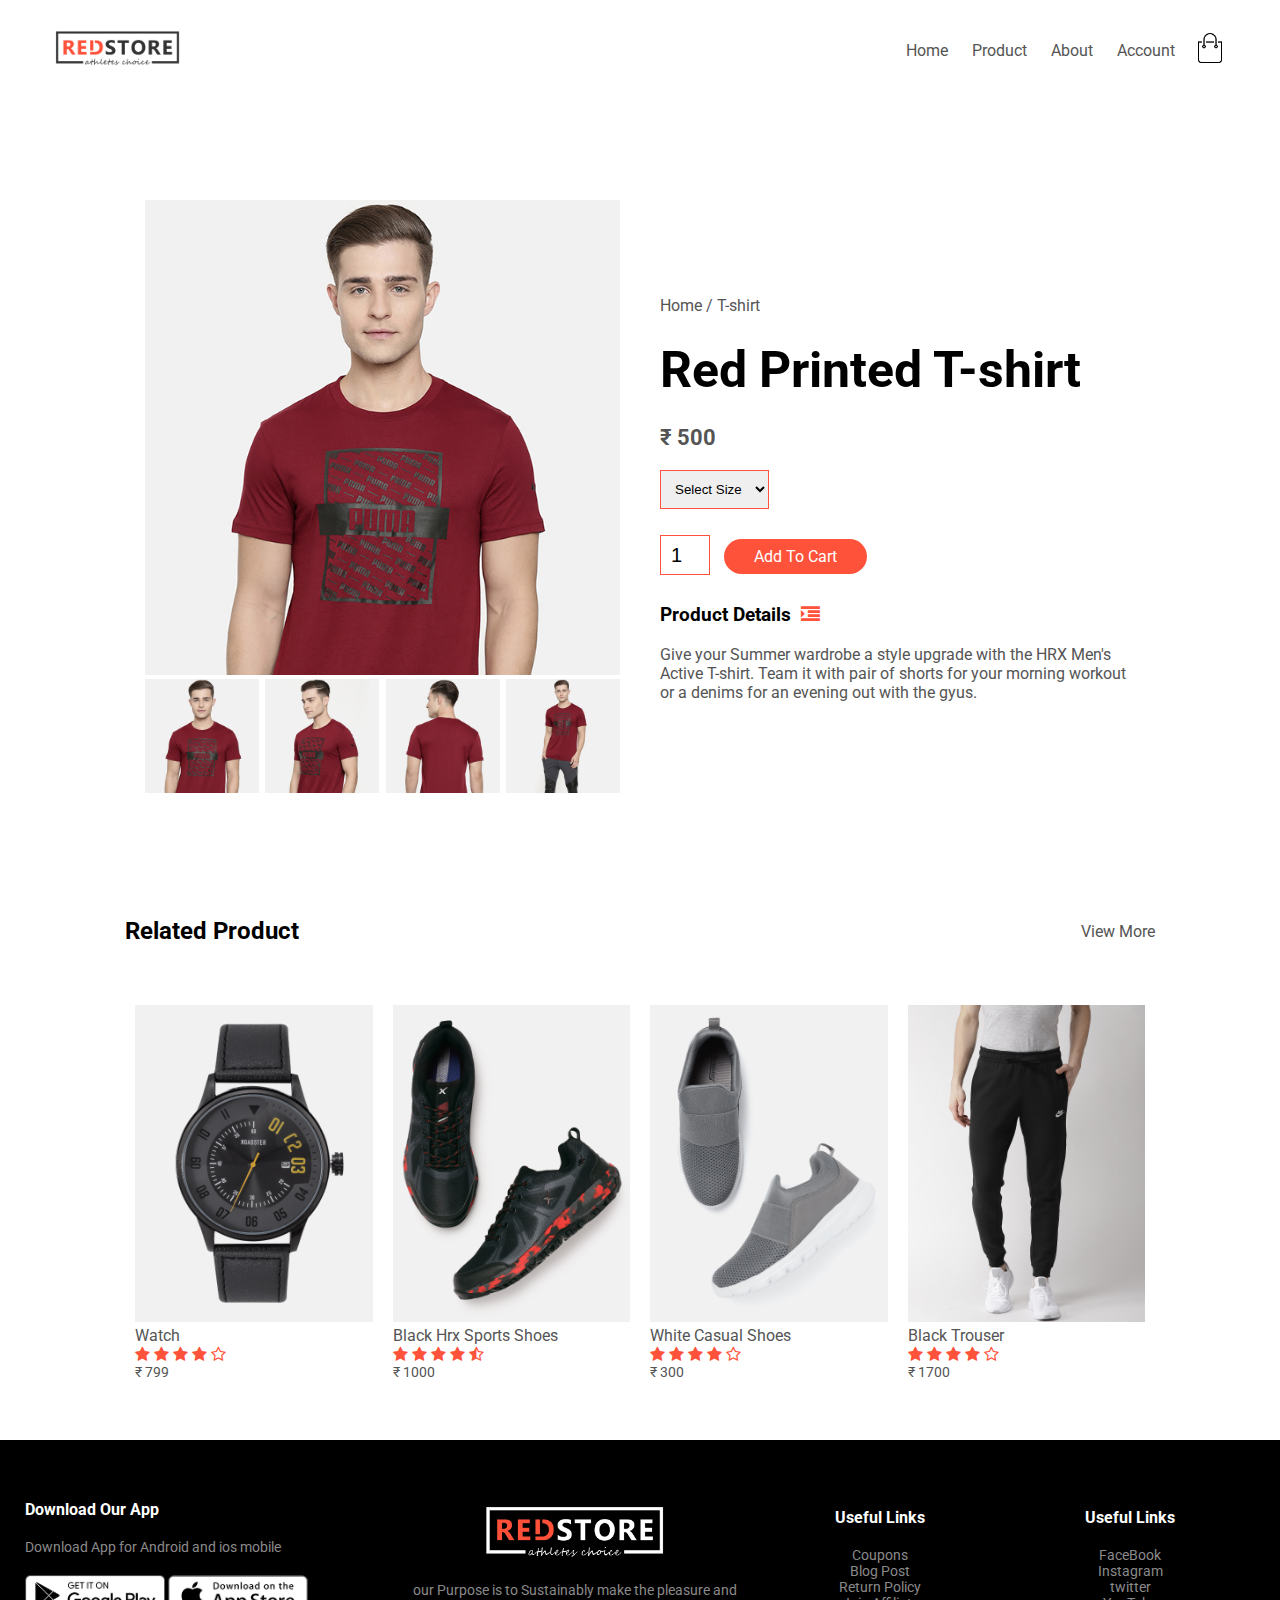
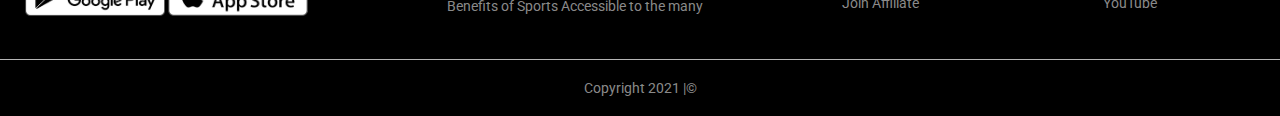
<file: productdetails.html>
<!DOCTYPE html>
<html lang="en">
  <head>
    <meta charset="UTF-8" />
    <meta name="viewport" content="width=device-width, initial-scale=1.0" />
    <title>Product | RedStore</title>
    <link rel="stylesheet" href="style.css" />
    <!-- Font Link -->
    <link
      href="https://fonts.googleapis.com/css2?family=Roboto:wght@300;400;500;700&display=swap"
      rel="stylesheet"
    />
    <!-- Font -->
    <link
      rel="stylesheet"
      href="https://cdnjs.cloudflare.com/ajax/libs/font-awesome/4.7.0/css/font-awesome.min.css"
    />
  </head>
  <body>
    <div class="container">
      <div class="navbar">
        <div class="logo">
          <img src="images/logo.png" alt="logo" width="125px" />
        </div>
        <nav>
          <ul id="MenuItems">
            <li><a href="index.html">Home</a></li>
            <li><a href="product.html">Product</a></li>
            <li><a href="">About</a></li>
            <li><a href="account.html">Account</a></li>
          </ul>
        </nav>
        <a href="cart.html">
          <img src="images/cart.png" alt="cart" width="30px" height="30px"
        /></a>
        <img
          src="images/menu.png"
          alt="cart"
          class="menu-icon"
          onclick="menutoggle()"
        />
      </div>
    </div>

    <!-- Single Products Detail -->

    <div class="small-container single-product">
      <div class="row">
        <div class="col-2">
          <img src="images/gallery-1.jpg" alt="" width="100%" id="ProductImg" />

          <div class="small-img-row">
            <div class="small-img-col">
              <img
                src="images/gallery-1.jpg"
                alt=""
                width="100%"
                class="small-img"
              />
            </div>
            <div class="small-img-col">
              <img
                src="images/gallery-2.jpg"
                alt=""
                width="100%"
                class="small-img"
              />
            </div>
            <div class="small-img-col">
              <img
                src="images/gallery-3.jpg"
                alt=""
                width="100%"
                class="small-img"
              />
            </div>
            <div class="small-img-col">
              <img
                src="images/gallery-4.jpg"
                alt=""
                width="100%"
                class="small-img"
              />
            </div>
          </div>
        </div>
        <div class="col-2">
          <p>Home / T-shirt</p>
          <h1>Red Printed T-shirt</h1>
          <h4>&#x20B9; 500</h4>
          <select>
            <option>Select Size</option>
            <option>XXL</option>
            <option>XL</option>
            <option>Medium</option>
            <option>Small</option>
          </select>
          <input type="number" value="1" />
          <a href="" class="btn">Add To Cart</a>
          <h3>Product Details<i class="fa fa-indent"></i></h3>
          <br />
          <p>
            Give your Summer wardrobe a style upgrade with the HRX Men's Active
            T-shirt. Team it with pair of shorts for your morning workout or a
            denims for an evening out with the gyus.
          </p>
        </div>
      </div>
    </div>
    <!-- title -->

    <div class="small-container">
      <div class="row row-2">
        <h2>Related Product</h2>
        <p>View More</p>
      </div>
    </div>

    <!-- other/Similar Products -->

    <div class="small-container">
      <div class="row">
        <div class="col-4">
          <img src="images/product-9.jpg" alt="" />
          <h4>Watch</h4>
          <div class="rating">
            <i class="fa fa-star"></i>
            <i class="fa fa-star"></i>
            <i class="fa fa-star"></i>
            <i class="fa fa-star"></i>
            <i class="fa fa-star-o"></i>
          </div>
          <p>&#x20B9; 799</p>
        </div>
        <div class="col-4">
          <img src="images/product-10.jpg" alt="" />
          <h4>Black Hrx Sports Shoes <T-shirt></T-shirt></h4>
          <div class="rating">
            <i class="fa fa-star"></i>
            <i class="fa fa-star"></i>
            <i class="fa fa-star"></i>
            <i class="fa fa-star"></i>
            <i class="fa fa-star-half-o"></i>
          </div>
          <p>&#x20B9; 1000</p>
        </div>
        <div class="col-4">
          <img src="images/product-11.jpg" alt="" />
          <h4>White Casual Shoes</h4>
          <div class="rating">
            <i class="fa fa-star"></i>
            <i class="fa fa-star"></i>
            <i class="fa fa-star"></i>
            <i class="fa fa-star"></i>
            <i class="fa fa-star-o"></i>
          </div>
          <p>&#x20B9; 300</p>
        </div>
        <div class="col-4">
          <img src="images/product-12.jpg" alt="" />
          <h4>Black Trouser</h4>
          <div class="rating">
            <i class="fa fa-star"></i>
            <i class="fa fa-star"></i>
            <i class="fa fa-star"></i>
            <i class="fa fa-star"></i>
            <i class="fa fa-star-o"></i>
          </div>
          <p>&#x20B9; 1700</p>
        </div>
      </div>
    </div>

    <!-- Footer section -->

    <div class="footer">
      <div class="container">
        <div class="row">
          <div class="footer-col-1">
            <h3>Download Our App</h3>
            <p>Download App for Android and ios mobile</p>
            <div class="app-logo">
              <img src="images/play-store.png" alt="" />
              <img src="images/app-store.png" alt="" />
            </div>
          </div>
          <div class="footer-col-2">
            <img src="images/logo-white.png" alt="" />
            <p>
              our Purpose is to Sustainably make the pleasure and Benefits of
              Sports Accessible to the many
            </p>
          </div>
          <div class="footer-col-3">
            <h3>Useful Links</h3>
            <ul>
              <li>Coupons</li>
              <li>Blog Post</li>
              <li>Return Policy</li>
              <li>Join Affiliate</li>
            </ul>
          </div>
          <div class="footer-col-4">
            <h3>Useful Links</h3>
            <ul>
              <li>FaceBook</li>
              <li>Instagram</li>
              <li>twitter</li>
              <li>YouTube</li>
            </ul>
          </div>
        </div>
      </div>
      <hr />
      <p class="copyright">Copyright 2021 |©</p>
    </div>

    <!-- js for toggle menu -->

    <script>
      var MenuItems = document.getElementById("MenuItems");
      MenuItems.style.maxHeight = "0px";

      function menutoggle() {
        if (MenuItems.style.maxHeight == "0px") {
          MenuItems.style.maxHeight = "200px";
        } else {
          MenuItems.style.maxHeight = "0";
        }
      }
    </script>

    <!-- js for product gallery -->

    <script>
      var ProductImg = document.getElementById("ProductImg");
      var SmallImg = document.getElementsByClassName("small-img");

      SmallImg[0].onclick = function () {
        ProductImg.src = SmallImg[0].src;
      };

      SmallImg[1].onclick = function () {
        ProductImg.src = SmallImg[1].src;
      };

      SmallImg[2].onclick = function () {
        ProductImg.src = SmallImg[2].src;
      };

      SmallImg[3].onclick = function () {
        ProductImg.src = SmallImg[3].src;
      };
    </script>
  </body>
</html>
</file>
<file: style.css>
* {
  margin: 0;
  padding: 0;
  box-sizing: border-box;
}

body {
  font-family: "Roboto", sans-serif;
}

.navbar {
  display: flex;
  align-items: center;
  padding: 30px;
}

nav {
  flex: 1;
  text-align: right;
}

nav ul {
  display: inline-block;
  list-style: none;
}

nav ul li {
  display: inline-block;
  margin-right: 20px;
}

a {
  text-decoration: none;
  color: #555;
}

p {
  color: #555;
}

.container {
  max-width: 1300px;
  margin: auto;
  padding-left: 25px;
  padding-right: 25px;
}

.row {
  display: flex;
  align-items: center;
  flex-wrap: wrap;
  justify-content: space-around;
}

.col-2 {
  flex-basis: 50%;
  min-width: 300px;
}

.col-2 img {
  max-width: 100%;
  padding: 50 0; /* top-bottom   leftright  (sequence) */
}

.col-2 h1 {
  font-size: 50px;
  line-height: 60px;
  margin: 25px 0;
}

.btn {
  display: inline-block;
  background: #ff523b;
  color: white;
  padding: 8px 30px;
  margin: 30px 0;
  border-radius: 30px;
  transition: 0.5s;
}

.btn :hover {
  background: #000000;
}

.header {
  background: radial-gradient(#fff, #ffd6d6);
}

.header .row {
  margin-top: 70px;
}

.categories {
  margin: 70px 0;
}

.col-3 {
  flex-basis: 30%;
  min-height: 250px;
  margin-bottom: 30px;
}

.col-3 img {
  width: 100%;
}

.small-container {
  max-width: 1080px;
  margin: auto;
  padding-left: 25px;
  padding-right: 25px;
}

.col-4 {
  flex-basis: 25%;
  padding: 10px;
  min-width: 200px;
  margin-bottom: 50px;
  transition: 0.5s;
}

.col-4 img {
  width: 100%;
}
.title {
  text-align: center;
  margin: 0 auto 8px;
  position: relative;
  line-height: 60px;
  color: #555;
}

.title::after {
  content: "";
  background: #ff523b;
  width: 80px;
  height: 5px;
  border-radius: 5px;
  position: absolute;
  bottom: 0;
  left: 50%;
  transform: translateX(-50%);
}

h4 {
  color: #555;
  font-weight: normal;
}

.col-4 p {
  font-size: 14px;
}

.rating .fa {
  color: #ff523b;
}

.col-4:hover {
  transform: translateY(-5px);
}
/* offer here */
.offer {
  background: radial-gradient(#fff, #ffd6d6);
  margin-top: 80px;
  padding: 30px 0;
}

.col-2 .offer-img {
  padding: 50px;
}

small {
  color: #555;
}

/* testimonial */

.testimonial {
  padding-top: 100px;
}

.testimonial .col-3 {
  text-align: center;
  padding: 40px 20px;
  box-shadow: 0 0 20px 0px rgba(0, 0, 0, 0.1);
  cursor: pointer;
  transition: 0.5s;
}

.testimonial .col-3 img {
  width: 50px;
  margin-top: 20px;
  border-radius: 50%;
}

.testimonial .col-3:hover {
  transform: translateY(-10px);
}

.fa.fa-quote-left {
  font-size: 34px;
  color: #ff523b;
}

.col-3 p {
  font: size 12px;
  margin: 12px 0;
  color: #777;
}
.testimonial .col-3 h3 {
  font-weight: 600;
  color: #555;
  font-size: 16px;
}

/* brands */
.brands {
  margin: 100px auto;
}

.col-5 {
  width: 160px;
}
.col-5 img {
  width: 100%;
  cursor: pointer;
  filter: grayscale(100%);
}

.col-5 img:hover {
  filter: grayscale(0);
}

/* Footer sectiom */

.footer {
  background: black;
  color: #8a8a8a;
  font-size: 14px;
  padding: 60px 0 20px;
}

.footer p {
  color: #8a8a8a;
}

.footer h3 {
  color: #fff;
  margin-bottom: 20px;
}

.footer-col-1,
.footer-col-2,
.footer-col-3,
.footer-col-4 {
  min-width: 250px;
  margin-bottom: 20px;
}
.footer-col-1 {
  flex-basis: 30%;
}

.footer-col-2 {
  flex: 1;
  text-align: center;
}

.footer-col-2 img {
  width: 180px;
  margin-bottom: 20px;
}

.footer-col-3,
.footer-col-4 {
  flex-basis: 12%;
  text-align: center;
}

ul {
  list-style: none;
}

.app-logo {
  margin-top: 20px;
}

.app-logo img {
  width: 140px;
}

.copyright {
  text-align: center;
}

.footer hr {
  border: none;
  background: #b5b5b5;
  height: 1px;
  margin: 20px 0;
}

.menu-icon {
  width: 28px;
  margin-left: 20px;
  display: none;
}

/* Media queryu for menu */
@media only screen and (max-width: 800px) {
  nav ul {
    position: absolute;
    top: 70px;
    left: 0;
    background: #333;
    width: 100%;
    overflow: hidden;
    transition: max-height 0.5s;
  }

  nav ul li {
    display: block;
    margin-right: 50px;
    margin-top: 10px;
    margin-bottom: 10px;
  }

  nav ul li a {
    color: #fff;
  }

  .menu-icon {
    display: block;
    cursor: pointer;
  }
}

/* All Products */

.row-2 {
  justify-content: space-between;
  margin: 100px auto 50px;
}

select {
  border: 1px solid #ff523b;
  padding: 5px;
}

select:focus {
  outline: none;
}

.page-btn {
  margin: 0 auto 80px;
}

.page-btn span {
  display: inline-block;
  border: 1px solid #ff523b;
  width: 40px;
  height: 40px;
  text-align: center;
  line-height: 40px;
  cursor: pointer;
}

.page-btn span:hover {
  background: #ff523b;
  color: #fff;
}

/* single-product */
.single-product {
  margin-top: 80px;
}

.single-product .col-2 img {
  padding: 0;
}

.single-product .col-2 {
  padding: 20px;
}

.single-product h4 {
  margin: 20px 0;
  font-size: 22px;
  font-weight: bold;
}

.single-product select {
  display: block;
  padding: 10px;
  margin-top: 20px;
}

.single-product input {
  width: 50px;
  height: 40px;
  padding-left: 10px;
  font-size: 20px;
  margin-right: 10px;
  border: 1px solid #ff523b;
}

input {
  outline: none;
}

.single-product .fa {
  color: #ff523b;
  margin-left: 10px;
}

.small-img-row {
  display: flex;
  justify-content: space-between;
}

.small-img-col {
  flex-basis: 24%;
  cursor: pointer;
}

/* Cart Items */

.cart-page {
  margin: 80px auto;
}
table {
  width: 100%;
  border-collapse: collapse;
}

.cart-info {
  display: flex;
  flex-wrap: wrap;
}

th {
  text-align: left;
  padding: 5px;
  color: #fff;
  background: #ff523b;
  font-weight: normal;
}

td {
  padding: 10px 5px;
}

td input {
  width: 40px;
  height: 30px;
  padding: 5px;
}

td a {
  color: #ff523b;
  font-size: 12px;
}

td img {
  width: 80px;
  height: 80px;
  margin-right: 10px;
}

.total-price {
  display: flex;
  justify-content: flex-end;
}

.total-price table {
  border-top: 3px solid #ff523b;
  width: 100%;
  max-width: 400px;
}

td:last-child {
  text-align: right;
}

th:last-child {
  text-align: right;
}

.account-page {
  padding: 50px 0px;
  background: radial-gradient(#fff, #ffd6d6);
}

.form-container {
  background: #fff;
  width: 300px;
  height: 400px;
  position: relative;
  text-align: center;
  padding: 20px 0;
  margin: auto;
  box-shadow: 0 0 20px 0px rgba(0, 0, 0, 0.1);
  overflow: hidden;
}

.form-container span {
  font-weight: bold;
  padding: 0 10px;
  color: #555;
  cursor: pointer;
  width: 100px;
  display: inline-block;
}

.form-btn {
  display: inline-block;
}

.form-container form {
  max-width: 300px;
  padding: 0 20px;
  position: absolute;
  top: 130px;
  transition: 1s;
}

form input {
  width: 100%;
  height: 30px;
  margin: 10px 0;
  padding: 0 10px;
  border: 1px solid #ccc;
}

form .btn {
  width: 100%;
  border: none;
  cursor: pointer;
  margin: 10px 0;
}

form .btn:focus {
  outline: none;
}

#LoginForm {
  left: -300px;
}

#RgForm {
  left: 0;
}

form a {
  font-size: 12px;
}

#Indicator {
  width: 100px;
  border: none;
  background: #ff523b;
  height: 3px;
  margin-top: 8px;
  transform: translateX(100px);
  transition: 1s;
}

/* media query for less than 600 screen size */

@media only screen and (max-width: 600px) {
  .row {
    text-align: center;
  }
  .col-2,
  .col-3,
  .col-4 {
    flex-basis: 100%;
  }

  .single-product .row {
    text-align: left;
  }

  .single-product .col-2 {
    padding: 20px 0;
  }

  .single-product h1 {
    font-size: 26px;
    line-height: 32px;
  }

  .cart-info p {
    display: none;
  }
}
</file>
